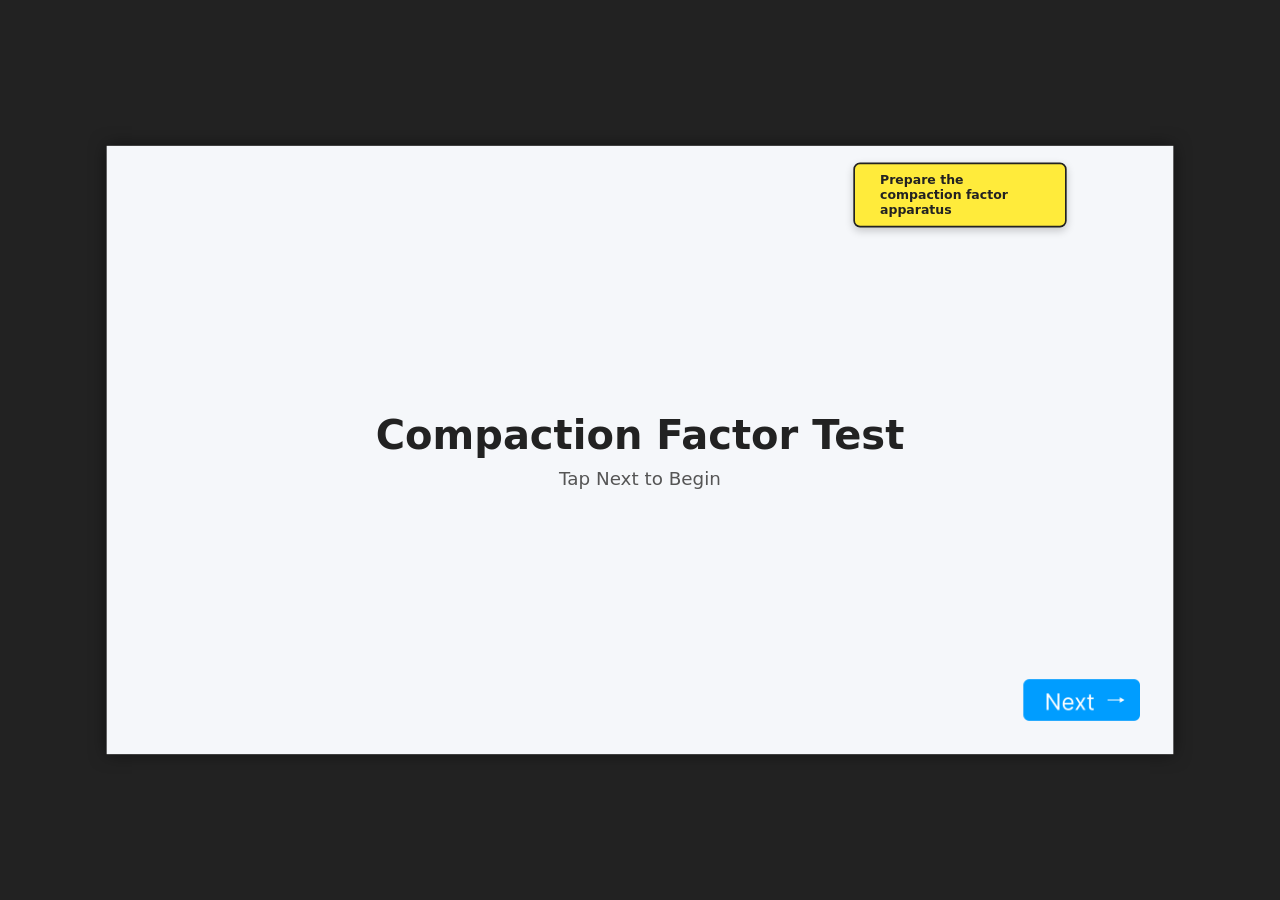
<file: simulation/index.html>
<!DOCTYPE html>
<html lang="en">
<head>
    <meta charset="UTF-8">
    <title>Compaction Factor Test Simulation</title>
    <link rel="stylesheet" href="css/main.css">
</head>
<body>

<div class="sim-screen">

    <div id="instructionBox"></div>
    <div id="instructionBox2"></div>

    <div id="scaleDisclaimer" style="opacity: 0;">Figures in the simulation are not to scale</div>

    <!-- TITLE SCREEN -->
    <div id="titleScreen">
        <div id="testTitle">Compaction Factor Test</div>
        <div class="subtitle">Tap Next to Begin</div>
    </div>

    <!-- STAND IMAGE (present from start, just invisible) -->
    <img id="standImg" src="images/stand1.png" alt="Stand">
    <img id="trapImg" src="images/trap.png" alt="Trap">
    <img id="trap1Img" src="images/trap1.png" alt="Trap 1">



    <img id="cylinderImg" src="images/cylinder.png" alt="Cylinder">
    <img id="spadeImg" src="images/spade.png" alt="Spade">
    <img id="trayImg" src="images/concrete_tray.png" alt="Tray">

    <img id="arrowImg" src="images/arrow.png" alt="Arrow">
    <img id="concreteImg" src="images/concrete_piece.png" alt="Concrete">
    <img id="concrete1Img" src="images/concrete_1.png" alt="Concrete 1">
    <img id="concrete2Img" src="images/concrete_piece_2.png" alt="Concrete">
    <img id="concreteFinal2Img" src="images/concrete_2.png" alt="Final Concrete 2">
    <img id="arrowLeftImg" src="images/arrow_left.png" alt="Left Arrow">
    <img id="concrete3Img" src="images/concrete_piece_3.png" alt="Concrete Piece 3">
    <img id="concrete3FinalImg" src="images/concrete_3.png" alt="Final Concrete 3">
    <img id="arrowLeft2Img" src="images/arrow_left.png" alt="Second Left Arrow">
    <img id="concrete4Img" src="images/concrete_piece_4.png" alt="Concrete Piece 4">
    <img id="concrete4FinalImg" src="images/concrete_4.png" alt="Final Concrete 4">
    <img id="weightMachine" src="images/weighing machine.png" alt="Weight Machine">
    <img id="pointerImg" src="images/pointer.png" alt="Pointer">
    <div id="weightValueText">W1 = 15.0 kg</div>
    <img id="cylinder1Img" src="images/cylinder1.png" alt="Cylinder 1">
    <img id="arrow5Img" src="images/arrow.png" alt="Arrow 5">

    <img id="concrete5Img" src="images/concrete_piece_5.png" alt="Concrete Piece 5">

    <img id="concreteFinal5Img" src="images/concrete_5.png" alt="Final Concrete 5">
    <img id="levelerImg" src="images/leveler.png" alt="Leveler">
    <img id="concreteFinal6Img" src="images/concrete_6.png" alt="Final Concrete 6">
    <img id="concrete7Img" src="images/concrete_piece_7.png" alt="Concrete Piece 7">
    <img id="concreteFinal7Img" src="images/concrete_7.png" alt="Final Concrete 7">
    <img id="arrow7Img" src="images/arrow.png" alt="Arrow 7">
    <img id="concreteFinal8Img" src="images/concrete_8.png" alt="Final Concrete 8">
    <img id="arrow9Img" src="images/arrow.png" alt="Arrow 9">

    <img id="concrete9Img" src="images/concrete_piece_9.png" alt="Concrete Piece 9">
    <img id="concreteFinal9Img" src="images/concrete_9.png" alt="Final Concrete 9">

    <img id="concreteFinal10Img" src="images/concrete_10.png" alt="Final Concrete 10">
    <img id="arrow10Img" src="images/arrow.png" alt="Arrow 10">

    <img id="concrete11Img" src="images/concrete_piece_11.png" alt="Concrete Piece 11">
    <img id="concreteFinal11Img" src="images/concrete_11.png" alt="Final Concrete 11">

    <img id="concreteFinal12Img" src="images/concrete_12.png" alt="Final Concrete 12">

    
    <!-- NEXT BUTTON IMAGE -->
    <img id="nextBtn" src="images/next.png" alt="Next Button">

    <div id="inputModal">
        <div class="modal-content">
            <h3 id="inputLabel">Enter Weight:</h3>
            <input type="number" id="weightInput" placeholder="kg" step="0.1">
            <button onclick="submitWeight()">Submit</button>
        </div>
    </div>

</div>

<script src="js/main.js"></script>

<script src="../assets/js/iframeResize.js"></script>
        
        </body>
</html>
</file>
<file: simulation/css/main.css>
/* RESET */
* {
    margin: 0;
    padding: 0;
    box-sizing: border-box;
    font-family: system-ui, sans-serif;
}

body, html {
    width: 100%;
    height: 100%;
    background: #222; /* Dark background for the empty space */
    margin: 0;
    padding: 0;
    overflow: hidden; /* Hide scrollbars */
    display: flex;
    justify-content: center;
    align-items: center;
}

/* FIXED RESOLUTION CONTAINER */
.sim-screen {
    /* 1. Set the exact resolution you designed for */
    width: 1536px;  
    height: 730px;  

    /* 2. Keep the background inside the simulation */
    background: #f5f7fa;
    position: relative;
    
    /* 3. Ensure scaling happens from the center */
    transform-origin: center center;
    
    box-shadow: 0 0 20px rgba(0,0,0,0.5); /* Optional: makes it pop */
}

/* INSTRUCTION BOX STYLING */
#instructionBox {
    position: absolute;
    top: 20px;
    left: 80%;
    transform: translateX(-50%); /* Centers it perfectly */
    
    background-color: #ffeb3b; /* Yellow background like a note */
    color: #222;
    border: 2px solid #222;
    
    padding: 10px 30px;
    border-radius: 8px;
    font-size: 15px;
    font-weight: bold;
    
    z-index: 10000; /* Ensures it sits on top of everything */
    pointer-events: none; /* Allows you to click objects 'behind' it if they overlap */
    box-shadow: 0 4px 10px rgba(0,0,0,0.2);
    
    transition: all 0.3s ease-in-out;
}

#instructionBox::after {
    content: "Prepare the compaction factor apparatus";
}

.sim-screen[data-step="1"] #instructionBox::after { content: "Place the cylinder on the compaction factor apparatus"; }
.sim-screen[data-step="2"] #instructionBox::after { content: "Prepare the concrete and collect it a bin"; }
.sim-screen[data-step="3"] #instructionBox::after { content: "Click next"; }
.sim-screen[data-step="4"] #instructionBox::after { content: "Shovel a small amount of concrete"; }
.sim-screen[data-step="5"] #instructionBox::after { content: "Pour it in the hopper"; }
.sim-screen[data-step="6"] #instructionBox::after { content: "Shovel a small amount of concrete and pour it in the hopper"; }
.sim-screen[data-step="7"] #instructionBox::after { content: "Click next"; }
.sim-screen[data-step="8"] #instructionBox::after { content: "Open the lid of the hopper"; }
.sim-screen[data-step="9"] #instructionBox::after { content: "Open the lid of the hopper"; }
.sim-screen[data-step="10"] #instructionBox::after { content: "Weigh the cylinder filled with concrete"; }
.sim-screen[data-step="11"] #instructionBox::after { content: "Click next"; }
.sim-screen[data-step="12"] #instructionBox::after { content: "Click next"; }
.sim-screen[data-step="13"] #instructionBox::after { content: "Shovel a small amount of concrete"; }
.sim-screen[data-step="14"] #instructionBox::after { content: "Pour it in the container"; }
.sim-screen[data-step="15"] #instructionBox::after { content: "Tamp the concrete in the cylinder for 25 times"; }
.sim-screen[data-step="16"] #instructionBox::after { content: "Click next"; }
.sim-screen[data-step="17"] #instructionBox::after { content: "Shovel a small amount of concrete"; }
.sim-screen[data-step="18"] #instructionBox::after { content: "Pour it in the container"; }
.sim-screen[data-step="19"] #instructionBox::after { content: "Tamp the concrete in the cylinder for 25 times"; }
.sim-screen[data-step="20"] #instructionBox::after { content: "Click next"; }
.sim-screen[data-step="21"] #instructionBox::after { content: "Shovel a small amount of concrete"; }
.sim-screen[data-step="22"] #instructionBox::after { content: "Pour it in the container"; }
.sim-screen[data-step="23"] #instructionBox::after { content: "Tamp the concrete in the cylinder for 25 times"; }
.sim-screen[data-step="24"] #instructionBox::after { content: "Click next"; }
.sim-screen[data-step="25"] #instructionBox::after { content: "Shovel a small amount of concrete"; }
.sim-screen[data-step="26"] #instructionBox::after { content: "Pour it in the container"; }
.sim-screen[data-step="27"] #instructionBox::after { content: "Tamp the concrete in the cylinder for 25 times and level the surface of the concrete"; }
.sim-screen[data-step="28"] #instructionBox::after { content: "Weigh the cylinder filled with tamped concrete"; }
.sim-screen[data-step="29"] #instructionBox::after { content: "Test Completed"; }

/* CENTER TITLE */
#titleScreen {
    position: absolute;
    text-align: center;
    z-index: 5;

    width: 100%;        /* Span the full width */
    top: 50%;           /* Move down to middle */
    left: 50%;          /* Move right to middle */
    transform: translate(-50%, -50%); /* Pull back to center exactly */
}

#testTitle {
    font-size: 48px;
    font-weight: 700;
    color: #222;
    margin-bottom: 12px;
}

.subtitle {
    font-size: 22px;
    color: #555;
}

/* NEXT BUTTON IMAGE */
#nextBtn {
    position: absolute;
    right: 40px;
    bottom: 40px;

    width: 140px;
    cursor: pointer;

    z-index: 9999;
    user-select: none;

    animation: blink 1.2s infinite ease-in-out;
}

@keyframes blink {
    0% { opacity: 1; }
    50% { opacity: 0.4; }
    100% { opacity: 1; }
}



/* STAND IMAGE */
#standImg {
    position: absolute;
    width: 250px;
    height: auto;
    opacity: 0;              /* Invisible but present */
    transition: opacity 0.6s ease-out;

    top: 50%;
    left: 30%;
    transform: translate(-50%, -50%);
    
    pointer-events: none;
    z-index: 500;
}

/* TRAP IMAGE */
#trapImg {
    position: absolute;
    width: 150px; /* adjust as needed */
    opacity: 0;
    transition: opacity 0.6s ease-out;

    top: 30%;
    left: 33%;
    transform: translate(-50%, -50%);

    pointer-events: auto;   /* allow clicking */
    cursor: pointer;
    z-index: 400;
}

/* TRAP1 IMAGE */
#trap1Img {
    position: absolute;
    width: 150px;
    opacity: 0;                 /* initially invisible */
    transition: opacity 0.6s ease-out;

    top: 55%;
    left: 33%;
    transform: translate(-50%, -50%);

    pointer-events: auto;       /* disabled until JS enables */
    cursor: pointer;

    z-index: 400;
}




/* CYLINDER IMAGE */
#cylinderImg {
    position: absolute;
    width: 140px;
    height: auto;

    opacity: 0; /* Invisible initially */
    transition: opacity 0.6s ease-out;

    top: 68.1%;            /* Adjust to your layout */
    left: 32.5%;
    transform: translate(-50%, -50%);

    pointer-events: none;
    z-index: 1;
}

/* SPADE IMAGE */
#spadeImg {
    position: absolute;
    width: 120px;
    height: auto;
    opacity: 0;
    transition: opacity 0.6s ease-out;

    top: 67%;
    left: 62%;
    transform: translate(-50%, -50%);

    pointer-events: auto;    /* <-- very important */
    cursor: pointer;

    z-index: 11;
}


/* TRAY IMAGE */
#trayImg {
    position: absolute;
    width: 180px;
    height: auto;
    opacity: 0;
    transition: opacity 0.6s ease-out;

    top: 75%;
    left: 60%;
    transform: translate(-50%, -50%);
    pointer-events: none;
    z-index: 10;
}




/* ARROW IMAGE */
#arrowImg {
    position: absolute;
    width: 100px;
    height: auto;
    opacity: 0;  /* stays invisible */

    transition: opacity 0.6s ease-out;

    top: 57%;
    left: 62%;
    transform: translate(-50%, -50%);

    pointer-events: none;
    z-index: 1200;

    /* DO NOT add animation here */
}


/* Separate animation so we can control it independently */
@keyframes blinkArrow {
    0% { opacity: 1; }
    50% { opacity: 0.2; }
    100% { opacity: 1; }
}

/* CONCRETE IMAGE */
#concreteImg {
    position: absolute;
    width: 80px;
    opacity: 0;      /* hidden initially */
    transition: opacity 0.6s ease-in-out;

    top: 70%;        /* adjust to sit on the spade */
    left: 60%;       /* same as spade x-axis */
    transform: translate(-50%, -50%);

    pointer-events: none;
    z-index: 1500;

}

/* Shake animation (left-right 3 times) */
@keyframes shakeSpade {
    0%   { transform: translate(-50%, -50%) rotate(0deg); }
    20%  { transform: translate(-60%, -40%) rotate(0deg); }
    40%  { transform: translate(-40%, -50%) rotate(0deg); }
    60%  { transform: translate(-60%, -40%) rotate(0deg); }
    80%  { transform: translate(-40%, -50%) rotate(0deg); }
    100% { transform: translate(-50%, -50%) rotate(0deg); }
}

@keyframes moveUpTogether {
    from { transform: translate(0, 0); }
    to   { transform: translate(0, -400px); }
}

@keyframes moveLeftTogether {
    from { transform: translate(0, -400px); }
    to   { transform: translate(-425px, -400px); }
}


/* Concrete drops straight down */
@keyframes dropConcrete {
    from { transform: translate(-425px, -400px); }
    to   { transform: translate(-425px, -340px); }
}

/* Spade returns RIGHT to original X */
@keyframes spadeRightBack {
    from { transform: translate(-425px, -400px); }
    to   { transform: translate(0, -400px); }
}

/* Spade returns DOWN to original Y */
@keyframes spadeDownBack {
    from { transform: translate(0, -400px); }
    to   { transform: translate(0, 0); }
}

#concrete1Img {
    position: absolute;
    width: 60px;
    height: auto;

    /* ✅ Change these to adjust final position */
    top: 21.1%;          /* move up/down */
    left: 30.5%;         /* move left/right */

    opacity: 0;
    pointer-events: none;
    user-select: none;

    z-index: 1600;

    transform-origin: center;
    transition: opacity 0.4s ease-in-out;
    will-change: transform, opacity;
}

@keyframes shakeSpade2 {
    0%   { transform: translate(0, 0); }
    20%  { transform: translate(-20px, 0); }
    40%  { transform: translate(20px, 0); }
    60%  { transform: translate(-20px, 0); }
    80%  { transform: translate(20px, 0); }
    100% { transform: translate(0, 0); }
}

/* ================================
   NEW CONCRETE PIECE (Concrete 2)
   ================================ */
#concrete2Img {
    position: absolute;

    /* 📌 Size — fully editable */
    width: 75px;
    height: auto;

    /* 📌 Initial position — change freely */
    top: 68%;          /* move UP/DOWN */
    left: 60%;         /* move LEFT/RIGHT */

    /* Center animation anchor */
    transform: translate(-50%, -50%);

    /* Hidden initially */
    opacity: 0;
    pointer-events: none;

    z-index: 1700;     /* Above all concrete */

    /* Smooth fade */
    transition: opacity 0.4s ease-in-out;

    will-change: transform, opacity;
}


@keyframes dropConcrete2 {
    from { transform: translate(-425px, -400px); }
    to   { transform: translate(-425px, -340px); }
}

@keyframes spadeRightBack2 {
    from { transform: translate(-425px, -400px); }
    to   { transform: translate(0, -400px); }
}

@keyframes spadeDownBack2 {
    from { transform: translate(0, -400px); }
    to   { transform: translate(0, 0); }
}

/* ================================
   SECOND CONCRETE PIECE (Concrete 2)
   ================================ */
#concrete2Img {
    position: absolute;

    /* 🔧 Size — edit freely */
    width: 75px;
    height: auto;

    /* 🔧 Initial position BEFORE pickup
       (move these to adjust where the piece appears) */
    top: 68%;          
    left: 60%;         

    /* Keep centered relative to top/left */
    transform: translate(-50%, -50%);

    /* Hidden until step 6 */
    opacity: 0;
    pointer-events: none;

    /* Always above other images */
}

#concreteFinal2Img {
    position: absolute;

    /* 📌 SET YOUR FINAL POSITION HERE */
    top: 16.4%;      /* change freely */
    left: 29.7%;     /* change freely */

    width: 84px;   /* size editable */
    height: auto;

    opacity: 0;          /* hidden initially */
    pointer-events: none;
    user-select: none;

    z-index: 1800;

    transform-origin: center;
    transition: opacity 0.4s ease-in-out;
}

#arrowLeftImg {
    position: absolute;
    top: 30%;
    left: 41.5%;
    width: 80px;
    opacity: 0;
    pointer-events: none;
    z-index: 1900;
    transform: translate(-50%, -50%) rotate(0deg);
    transition: opacity 0.4s ease-in-out;
}

@keyframes blinkArrowLeft {
    0% { opacity: 1; }
    50% { opacity: 0.2; }
    100% { opacity: 1; }
}


/* Concrete Piece 3 (NEW) */
#concrete3Img {
    position: absolute;

    top: 18%;      
    left: 30.05%; 

    width: 70px;
    opacity: 0;
    display: none;  /* <-- hides it fully from the start */
    pointer-events: none;
    z-index: 2000;
    transform-origin: center;

    transition: opacity 0.3s ease-in-out;
}


/* Trap slide right */
@keyframes slideTrapRight {
    from { transform:  rotate(0deg) scale(100%); }
    to   { transform:  rotate(-90deg) scale(80%); } /* adjust how much it slides */
}

/* Concrete 3 drop animation */
@keyframes dropConcrete3 {
    from { transform: translate(0, 0); }
    to   { transform: translate(0, 200px); }  /* set downward distance */
}

#concrete3FinalImg {
    position: absolute;
    top: 41%;      /* same final drop location */
    left: 29.77%; 
    width: 83px;

    opacity: 0;
    pointer-events: none;
    z-index: 2100;
    transform-origin: center;

    transition: opacity 0.3s ease-in-out;
    pointer-events: none;   /* good */
}

#arrowLeft2Img {
    position: absolute;
    top: 55%;
    left: 41.5%;
    width: 80px;
    opacity: 0;
    pointer-events: none;
    z-index: 1900;
    transform: translate(-50%, -50%);
    transition: opacity 0.4s ease-in-out;
}

/* Concrete piece 4 (falling) */
#concrete4Img {
    position: absolute;
    top: 43%;        /* same as concrete3Final top */
    left: 30.2%;
    width: 70px;
    opacity: 0;
    display: none;
    pointer-events: none;
    z-index: 2200;
    transform-origin: center;
    transition: opacity 0.3s ease-in-out;
       pointer-events: none;   /* good */
}

/* Falling animation for piece 4 */
@keyframes dropConcrete4 {
    from { transform: translate(0,0); }
    to   { transform: translate(0, 200px); }
}

/* Final static concrete 4 */
#concrete4FinalImg {
    position: absolute;
    top: calc(43% + 153px);  /* same drop distance */
    left: 29.9%;
    width: 81px;
    opacity: 0;
    pointer-events: none;
    z-index: 2300;
    transition: opacity 0.3s ease-in-out;
}

#concrete3FinalImg,
#concrete4FinalImg {
    pointer-events: none;
}

.second-weighing-pos#weightMachine {
    left: 38.5% !important;
    top: 65% !important;
    
    /* Reset previous constraints */
    right: auto !important;
    bottom: auto !important;
    
    /* Center it */
    z-index: 500 !important;
}

.second-weighing-pos#pointerImg {
    left: 44.56% !important;
    top: 74.94% !important;
    
    right: auto !important;
    bottom: auto !important;
    
    /* Center it (Rotation is handled by JS updates) */
    transform: rotate(0deg); 
    z-index: 510 !important;
}

#weightMachine {
    position: absolute;
    width: 200px;             /* adjust as you like */
    opacity: 0;
    transition: opacity 0.6s ease-in-out;

    bottom: 300px;             /* adjust position */
    right: 22%;               /* adjust position */

    pointer-events: none;
    z-index: 120;
}

#pointerImg {
    position: absolute;
    width: 10px; 
    opacity: 0;
    transition: opacity 0.6s ease-in-out;

    bottom: 340px;           /* adjust to match machine */
    right: 28.4%;

    pointer-events: none;
    z-index: 130;            /* above machine */

    transform-origin: 50% 50%;
}


/* FIRST move → RIGHT */
@keyframes moveRight1 {
    from { transform: translate(0, 0); }
    to   { transform: translate(220px, 0); }  /* adjust distance */
}

/* SECOND move → UP */
@keyframes moveUp1 {
    from { transform: translate(220px, 0); }
    to   { transform: translate(220px, -280px); }  /* adjust distance */
}

/* THIRD move → RIGHT again */
@keyframes moveRight2 {
    from { transform: translate(220px, -280px); }
    to   { transform: translate(595px, -251px); }  /* adjust distance */
}

#cylinder1Img {
    position: absolute;
    width: 250px;
    left: 45%;
    top: 50%;
    transform: translate(-50%, -50%);
    
    opacity: 0;
    display: none;   /* ⭐ THE IMPORTANT FIX */
    transition: opacity 0.5s ease-out;

    z-index: 999;
}   

#arrow5Img {
    position: absolute;
    width: 100px;
    opacity: 0;
    pointer-events: none;
    top: 57%;
    left: 62%;
    transform: translate(-50%, -50%);
    z-index: 3000;
    transition: opacity 0.4s ease-in-out;
}

/* Falling concrete piece 5 */
#concrete5Img {
    position: absolute;
    width: 80px;
    opacity: 0;
    pointer-events: none;
    transform: translate(-50%, -50%);
    z-index: 3100;
    transition: opacity 0.4s ease-in-out;
}

/* Final concrete piece 5 (hidden) */
#concreteFinal5Img {
    position: absolute;

    /* Set correct final position */
    top: 56.0%;
    left: 41.2%;

    width: 120px;
    opacity: 0;
    display: none;
    visibility: hidden;

    pointer-events: none;
    z-index: 3200;
    transition: opacity 0.4s ease-in-out;
}

@keyframes shakeSpade3 {
    0% { transform: translate(0,0); }
    20% { transform: translate(-20px,0); }
    40% { transform: translate(20px,0); }
    60% { transform: translate(-20px,0); }
    80% { transform: translate(20px,0); }
    100% { transform: translate(0,0); }
}

#levelerImg {
    position: absolute;
    width: 150px;
    opacity: 0;
    pointer-events: none;

    /* Instead of translate(-50%, -50%) */
    top: calc(64% - 100px);
    left: calc(46.5% - 100px);
    transform: rotate(90deg);
    z-index: 5000;
    transition: opacity 0.4s ease-in-out;
}

/* Updated animation (now uses top/left instead of transform) */
@keyframes levelerShakeRelative {
    0% { transform: rotate(90deg) translate(0, 0); }
    25% { transform: rotate(90deg) translate(-15%, -15%); } 
    50% { transform: rotate(90deg) translate(15%, 15%); }
    75% { transform: rotate(90deg) translate(-15%, 15%); }
    100% { transform: rotate(90deg) translate(0, 0); }
}

#concreteFinal6Img {
    position: absolute;

    /* EXACT same position as concrete_5 */
    top: 59.5%;
    left: 40.6%;

    width: 133px;

    opacity: 0;
    display: none;
    visibility: hidden;

    z-index: 3300; /* above concrete 5 */

    transition: opacity 0.5s ease-in-out;
}

/* Dropping concrete piece 7 */
#concrete7Img {
    position: absolute;
    width: 80px;
    opacity: 0;
    display: none;
    pointer-events: none;
    transform: translate(-50%, -50%);
    z-index: 3500;
    transition: opacity 0.4s ease-in-out;
}

/* Final concrete 7 — SAME COORDINATES AS concrete_6 */
#concreteFinal7Img {
    position: absolute;
    top: 59.5%;
    left: 40.6%;
    width: 133px;

    opacity: 0;
    display: none;
    visibility: hidden;

    pointer-events: none;
    z-index: 3600;

    transition: opacity 0.5s ease-in-out;
}


#arrow7Img {
    position: absolute;
    width: 100px;
    opacity: 0;
    pointer-events: none;
    top: 57%;
    left: 62%;
    transform: translate(-50%, -50%);
    z-index: 3000;
    transition: opacity 0.4s ease-in-out;
}

/* Piece 7 on spade */
#concrete7Img {
    position: absolute;
    width: 80px;
    opacity: 0;
    display: none;
    pointer-events: none;
    transform: translate(-50%, -50%);
    z-index: 3100;
    transition: opacity 0.4s ease-in-out;
}

/* Final concrete 7 */
#concreteFinal7Img {
    position: absolute;
    top: 47.3%;
    left: 40.6%;
    width: 133px;
    opacity: 0;
    visibility: hidden;
    display: none;
    pointer-events: none;
    z-index: 3200;
    transition: opacity 0.4s ease-in-out;
}

#concreteFinal8Img {
    position: absolute;
    top: 52.8%;
    left: 40.6%;
    width: 133px;
    opacity: 0;
    display: none;
    visibility: hidden;
    pointer-events: none;
    z-index: 3400;
    transition: opacity 0.5s ease-in-out;
}

#arrow9Img {
    position: absolute;
    width: 100px;
    opacity: 0;
    pointer-events: none;
    top: 57%;
    left: 62%;
    transform: translate(-50%, -50%);
    z-index: 3000;
    transition: opacity 0.4s ease-in-out;
}

#concrete9Img {
    position: absolute;
    width: 80px;
    opacity: 0;
    display: none;
    pointer-events: none;
    transform: translate(-50%, -50%);
    z-index: 3500;
    transition: opacity 0.4s ease-in-out;
}

#concreteFinal9Img {
    position: absolute;
    top: 42%;
    left: 40.6%;
    width: 132px;
    opacity: 0;
    visibility: hidden;
    display: none;
    pointer-events: none;
    z-index: 3600;
    transition: opacity 0.5s ease-in-out;
}

#concreteFinal10Img {
    position: absolute;
    top: 45%;
    left: 40.6%;
    width: 133px;
    opacity: 0;
    visibility: hidden;
    display: none;
    pointer-events: none;
    z-index: 3700;
    transition: opacity 0.5s ease-in-out;
}


#arrow10Img {
    position: absolute;
    width: 100px;
    opacity: 0;
    pointer-events: none;
    top: 57%;
    left: 62%;
    transform: translate(-50%, -50%);
    z-index: 3000;
    transition: opacity 0.4s ease-in-out;
}

#concrete11Img {
    position: absolute;
    width: 80px;
    opacity: 0;
    display: none;
    pointer-events: none;
    transform: translate(-50%, -50%);
    z-index: 3500;
    transition: opacity 0.4s ease-in-out;
}

#concreteFinal11Img {
    position: absolute;
    top: 31.6%;
    left: 40.6%;
    width: 132px;
    opacity: 0;
    visibility: hidden;
    display: none;
    pointer-events: none;
    z-index: 3600;
    transition: opacity 0.5s ease-in-out;
}

#concreteFinal12Img {
    position: absolute;
    top: 36.95%;
    left: 40.8%;
    width: 128px;
    opacity: 0;
    visibility: hidden;
    display: none;
    pointer-events: none;
    z-index: 3700;
    transition: opacity 0.5s ease-in-out;
}

#arrowImg {
    transition: top 0.3s, left 0.3s; 
}

/* 2. POSITION ONLY (Don't show it yet!) 
      These rules simply tell the arrow where to go when the step matches.
*/
.sim-screen[data-step="15"] #arrowImg,
.sim-screen[data-step="19"] #arrowImg,
.sim-screen[data-step="23"] #arrowImg,
.sim-screen[data-step="27"] #arrowImg {
    top: 18% !important;   /* Move Up/Down */
    left: 34.8% !important;  /* Move Left/Right */
}

/* === REPLACEMENT FOR INPUT BOX STYLES === */

#inputModal {
    display: none;          /* Hidden by default */
    position: absolute;     /* Locked to the simulation screen */
    
    /* Position at Right Center */
    top: 50%;
    right: 50px;            
    transform: translateY(-50%); 
    
    /* Ensure it doesn't take up full screen */
    width: auto;
    height: auto;
    background: transparent; /* No Dark Background */
    
    z-index: 20000;
}

.modal-content {
    background: white;
    padding: 20px;
    border-radius: 8px;
    text-align: center;
    
    /* Sharp border to look like a tool panel */
    border: 2px solid #222;
    box-shadow: 0 4px 15px rgba(0,0,0,0.2);
    
    display: flex;
    flex-direction: column;
    gap: 10px;
    
    /* Optional: Limit width */
    width: 260px;
}

.modal-content h3 {
    margin: 0;
    font-size: 18px;
    color: #222;
    font-weight: bold;
}

.modal-content input {
    padding: 8px;
    font-size: 16px;
    border: 1px solid #888;
    border-radius: 4px;
    text-align: center;
    width: 100%;
}

.modal-content button {
    padding: 8px 15px;
    background: #333;
    color: white;
    border: none;
    font-size: 16px;
    cursor: pointer;
    border-radius: 4px;
    margin-top: 5px;
}

.modal-content button:hover {
    background: #555;
}

#weightValueText {
    position: absolute;
    bottom: 350px; /* Aligned with machine */
    right: 34%;    /* To the left of the machine */
    font-size: 32px;
    font-weight: bold;
    color: #d32f2f; /* Red color for visibility */
    opacity: 0;
    transition: opacity 0.5s ease-in-out;
    z-index: 150;
    padding: 5px 10px;
    border-radius: 5px;
}

#scaleDisclaimer {
    position: absolute;
    bottom: 20px;
    left: 20px;
    
    padding: 10px 30px;
    border-radius: 8px;
    font-size: 12px;
    
    z-index: 10000;

    white-space: nowrap; 
    opacity: 0;
    transition: opacity 0.6s ease-in-out;
    pointer-events: none;
}
</file>
<file: experiment/simulation/css/main.css>
/* RESET */
* {
    margin: 0;
    padding: 0;
    box-sizing: border-box;
    font-family: system-ui, sans-serif;
}

body, html {
    width: 100%;
    height: 100%;
    background: #222; /* Dark background for the empty space */
    margin: 0;
    padding: 0;
    overflow: hidden; /* Hide scrollbars */
    display: flex;
    justify-content: center;
    align-items: center;
}

/* FIXED RESOLUTION CONTAINER */
.sim-screen {
    /* 1. Set the exact resolution you designed for */
    width: 1536px;  
    height: 730px;  

    /* 2. Keep the background inside the simulation */
    background: #f5f7fa;
    position: relative;
    
    /* 3. Ensure scaling happens from the center */
    transform-origin: center center;
    
    box-shadow: 0 0 20px rgba(0,0,0,0.5); /* Optional: makes it pop */
}

/* INSTRUCTION BOX STYLING */
#instructionBox {
    position: absolute;
    top: 20px;
    left: 80%;
    transform: translateX(-50%); /* Centers it perfectly */
    
    background-color: #ffeb3b; /* Yellow background like a note */
    color: #222;
    border: 2px solid #222;
    
    padding: 10px 30px;
    border-radius: 8px;
    font-size: 15px;
    font-weight: bold;
    
    z-index: 10000; /* Ensures it sits on top of everything */
    pointer-events: none; /* Allows you to click objects 'behind' it if they overlap */
    box-shadow: 0 4px 10px rgba(0,0,0,0.2);
    
    transition: all 0.3s ease-in-out;
}

#instructionBox::after {
    content: "Prepare the compaction factor apparatus";
}

.sim-screen[data-step="1"] #instructionBox::after { content: "Place the cylinder on the compaction factor apparatus"; }
.sim-screen[data-step="2"] #instructionBox::after { content: "Prepare the concrete and collect it a bin"; }
.sim-screen[data-step="3"] #instructionBox::after { content: "Click next"; }
.sim-screen[data-step="4"] #instructionBox::after { content: "Shovel a small amount of concrete"; }
.sim-screen[data-step="5"] #instructionBox::after { content: "Pour it in the hopper"; }
.sim-screen[data-step="6"] #instructionBox::after { content: "Shovel a small amount of concrete and pour it in the hopper"; }
.sim-screen[data-step="7"] #instructionBox::after { content: "Click next"; }
.sim-screen[data-step="8"] #instructionBox::after { content: "Open the lid of the hopper"; }
.sim-screen[data-step="9"] #instructionBox::after { content: "Open the lid of the hopper"; }
.sim-screen[data-step="10"] #instructionBox::after { content: "Weigh the cylinder filled with concrete"; }
.sim-screen[data-step="11"] #instructionBox::after { content: "Click next"; }
.sim-screen[data-step="12"] #instructionBox::after { content: "Click next"; }
.sim-screen[data-step="13"] #instructionBox::after { content: "Shovel a small amount of concrete"; }
.sim-screen[data-step="14"] #instructionBox::after { content: "Pour it in the container"; }
.sim-screen[data-step="15"] #instructionBox::after { content: "Tamp the concrete in the cylinder for 25 times"; }
.sim-screen[data-step="16"] #instructionBox::after { content: "Click next"; }
.sim-screen[data-step="17"] #instructionBox::after { content: "Shovel a small amount of concrete"; }
.sim-screen[data-step="18"] #instructionBox::after { content: "Pour it in the container"; }
.sim-screen[data-step="19"] #instructionBox::after { content: "Tamp the concrete in the cylinder for 25 times"; }
.sim-screen[data-step="20"] #instructionBox::after { content: "Click next"; }
.sim-screen[data-step="21"] #instructionBox::after { content: "Shovel a small amount of concrete"; }
.sim-screen[data-step="22"] #instructionBox::after { content: "Pour it in the container"; }
.sim-screen[data-step="23"] #instructionBox::after { content: "Tamp the concrete in the cylinder for 25 times"; }
.sim-screen[data-step="24"] #instructionBox::after { content: "Click next"; }
.sim-screen[data-step="25"] #instructionBox::after { content: "Shovel a small amount of concrete"; }
.sim-screen[data-step="26"] #instructionBox::after { content: "Pour it in the container"; }
.sim-screen[data-step="27"] #instructionBox::after { content: "Tamp the concrete in the cylinder for 25 times and level the surface of the concrete"; }
.sim-screen[data-step="28"] #instructionBox::after { content: "Weigh the cylinder filled with tamped concrete"; }
.sim-screen[data-step="29"] #instructionBox::after { content: "Test Completed"; }

/* CENTER TITLE */
#titleScreen {
    position: absolute;
    text-align: center;
    z-index: 5;

    width: 100%;        /* Span the full width */
    top: 50%;           /* Move down to middle */
    left: 50%;          /* Move right to middle */
    transform: translate(-50%, -50%); /* Pull back to center exactly */
}

#testTitle {
    font-size: 48px;
    font-weight: 700;
    color: #222;
    margin-bottom: 12px;
}

.subtitle {
    font-size: 22px;
    color: #555;
}

/* NEXT BUTTON IMAGE */
#nextBtn {
    position: absolute;
    right: 40px;
    bottom: 40px;

    width: 140px;
    cursor: pointer;

    z-index: 9999;
    user-select: none;

    animation: blink 1.2s infinite ease-in-out;
}

@keyframes blink {
    0% { opacity: 1; }
    50% { opacity: 0.4; }
    100% { opacity: 1; }
}



/* STAND IMAGE */
#standImg {
    position: absolute;
    width: 250px;
    height: auto;
    opacity: 0;              /* Invisible but present */
    transition: opacity 0.6s ease-out;

    top: 50%;
    left: 30%;
    transform: translate(-50%, -50%);
    
    pointer-events: none;
    z-index: 500;
}

/* TRAP IMAGE */
#trapImg {
    position: absolute;
    width: 150px; /* adjust as needed */
    opacity: 0;
    transition: opacity 0.6s ease-out;

    top: 30%;
    left: 33%;
    transform: translate(-50%, -50%);

    pointer-events: auto;   /* allow clicking */
    cursor: pointer;
    z-index: 400;
}

/* TRAP1 IMAGE */
#trap1Img {
    position: absolute;
    width: 150px;
    opacity: 0;                 /* initially invisible */
    transition: opacity 0.6s ease-out;

    top: 55%;
    left: 33%;
    transform: translate(-50%, -50%);

    pointer-events: auto;       /* disabled until JS enables */
    cursor: pointer;

    z-index: 400;
}




/* CYLINDER IMAGE */
#cylinderImg {
    position: absolute;
    width: 140px;
    height: auto;

    opacity: 0; /* Invisible initially */
    transition: opacity 0.6s ease-out;

    top: 68.1%;            /* Adjust to your layout */
    left: 32.5%;
    transform: translate(-50%, -50%);

    pointer-events: none;
    z-index: 1;
}

/* SPADE IMAGE */
#spadeImg {
    position: absolute;
    width: 120px;
    height: auto;
    opacity: 0;
    transition: opacity 0.6s ease-out;

    top: 67%;
    left: 62%;
    transform: translate(-50%, -50%);

    pointer-events: auto;    /* <-- very important */
    cursor: pointer;

    z-index: 11;
}


/* TRAY IMAGE */
#trayImg {
    position: absolute;
    width: 180px;
    height: auto;
    opacity: 0;
    transition: opacity 0.6s ease-out;

    top: 75%;
    left: 60%;
    transform: translate(-50%, -50%);
    pointer-events: none;
    z-index: 10;
}




/* ARROW IMAGE */
#arrowImg {
    position: absolute;
    width: 100px;
    height: auto;
    opacity: 0;  /* stays invisible */

    transition: opacity 0.6s ease-out;

    top: 57%;
    left: 62%;
    transform: translate(-50%, -50%);

    pointer-events: none;
    z-index: 1200;

    /* DO NOT add animation here */
}


/* Separate animation so we can control it independently */
@keyframes blinkArrow {
    0% { opacity: 1; }
    50% { opacity: 0.2; }
    100% { opacity: 1; }
}

/* CONCRETE IMAGE */
#concreteImg {
    position: absolute;
    width: 80px;
    opacity: 0;      /* hidden initially */
    transition: opacity 0.6s ease-in-out;

    top: 70%;        /* adjust to sit on the spade */
    left: 60%;       /* same as spade x-axis */
    transform: translate(-50%, -50%);

    pointer-events: none;
    z-index: 1500;

}

/* Shake animation (left-right 3 times) */
@keyframes shakeSpade {
    0%   { transform: translate(-50%, -50%) rotate(0deg); }
    20%  { transform: translate(-60%, -40%) rotate(0deg); }
    40%  { transform: translate(-40%, -50%) rotate(0deg); }
    60%  { transform: translate(-60%, -40%) rotate(0deg); }
    80%  { transform: translate(-40%, -50%) rotate(0deg); }
    100% { transform: translate(-50%, -50%) rotate(0deg); }
}

@keyframes moveUpTogether {
    from { transform: translate(0, 0); }
    to   { transform: translate(0, -400px); }
}

@keyframes moveLeftTogether {
    from { transform: translate(0, -400px); }
    to   { transform: translate(-425px, -400px); }
}


/* Concrete drops straight down */
@keyframes dropConcrete {
    from { transform: translate(-425px, -400px); }
    to   { transform: translate(-425px, -340px); }
}

/* Spade returns RIGHT to original X */
@keyframes spadeRightBack {
    from { transform: translate(-425px, -400px); }
    to   { transform: translate(0, -400px); }
}

/* Spade returns DOWN to original Y */
@keyframes spadeDownBack {
    from { transform: translate(0, -400px); }
    to   { transform: translate(0, 0); }
}

#concrete1Img {
    position: absolute;
    width: 60px;
    height: auto;

    /* ✅ Change these to adjust final position */
    top: 21.1%;          /* move up/down */
    left: 30.5%;         /* move left/right */

    opacity: 0;
    pointer-events: none;
    user-select: none;

    z-index: 1600;

    transform-origin: center;
    transition: opacity 0.4s ease-in-out;
    will-change: transform, opacity;
}

@keyframes shakeSpade2 {
    0%   { transform: translate(0, 0); }
    20%  { transform: translate(-20px, 0); }
    40%  { transform: translate(20px, 0); }
    60%  { transform: translate(-20px, 0); }
    80%  { transform: translate(20px, 0); }
    100% { transform: translate(0, 0); }
}

/* ================================
   NEW CONCRETE PIECE (Concrete 2)
   ================================ */
#concrete2Img {
    position: absolute;

    /* 📌 Size — fully editable */
    width: 75px;
    height: auto;

    /* 📌 Initial position — change freely */
    top: 68%;          /* move UP/DOWN */
    left: 60%;         /* move LEFT/RIGHT */

    /* Center animation anchor */
    transform: translate(-50%, -50%);

    /* Hidden initially */
    opacity: 0;
    pointer-events: none;

    z-index: 1700;     /* Above all concrete */

    /* Smooth fade */
    transition: opacity 0.4s ease-in-out;

    will-change: transform, opacity;
}


@keyframes dropConcrete2 {
    from { transform: translate(-425px, -400px); }
    to   { transform: translate(-425px, -340px); }
}

@keyframes spadeRightBack2 {
    from { transform: translate(-425px, -400px); }
    to   { transform: translate(0, -400px); }
}

@keyframes spadeDownBack2 {
    from { transform: translate(0, -400px); }
    to   { transform: translate(0, 0); }
}

/* ================================
   SECOND CONCRETE PIECE (Concrete 2)
   ================================ */
#concrete2Img {
    position: absolute;

    /* 🔧 Size — edit freely */
    width: 75px;
    height: auto;

    /* 🔧 Initial position BEFORE pickup
       (move these to adjust where the piece appears) */
    top: 68%;          
    left: 60%;         

    /* Keep centered relative to top/left */
    transform: translate(-50%, -50%);

    /* Hidden until step 6 */
    opacity: 0;
    pointer-events: none;

    /* Always above other images */
}

#concreteFinal2Img {
    position: absolute;

    /* 📌 SET YOUR FINAL POSITION HERE */
    top: 16.4%;      /* change freely */
    left: 29.7%;     /* change freely */

    width: 84px;   /* size editable */
    height: auto;

    opacity: 0;          /* hidden initially */
    pointer-events: none;
    user-select: none;

    z-index: 1800;

    transform-origin: center;
    transition: opacity 0.4s ease-in-out;
}

#arrowLeftImg {
    position: absolute;
    top: 30%;
    left: 41.5%;
    width: 80px;
    opacity: 0;
    pointer-events: none;
    z-index: 1900;
    transform: translate(-50%, -50%) rotate(0deg);
    transition: opacity 0.4s ease-in-out;
}

@keyframes blinkArrowLeft {
    0% { opacity: 1; }
    50% { opacity: 0.2; }
    100% { opacity: 1; }
}


/* Concrete Piece 3 (NEW) */
#concrete3Img {
    position: absolute;

    top: 18%;      
    left: 30.05%; 

    width: 70px;
    opacity: 0;
    display: none;  /* <-- hides it fully from the start */
    pointer-events: none;
    z-index: 2000;
    transform-origin: center;

    transition: opacity 0.3s ease-in-out;
}


/* Trap slide right */
@keyframes slideTrapRight {
    from { transform:  rotate(0deg) scale(100%); }
    to   { transform:  rotate(-90deg) scale(80%); } /* adjust how much it slides */
}

/* Concrete 3 drop animation */
@keyframes dropConcrete3 {
    from { transform: translate(0, 0); }
    to   { transform: translate(0, 200px); }  /* set downward distance */
}

#concrete3FinalImg {
    position: absolute;
    top: 41%;      /* same final drop location */
    left: 29.77%; 
    width: 83px;

    opacity: 0;
    pointer-events: none;
    z-index: 2100;
    transform-origin: center;

    transition: opacity 0.3s ease-in-out;
    pointer-events: none;   /* good */
}

#arrowLeft2Img {
    position: absolute;
    top: 55%;
    left: 41.5%;
    width: 80px;
    opacity: 0;
    pointer-events: none;
    z-index: 1900;
    transform: translate(-50%, -50%);
    transition: opacity 0.4s ease-in-out;
}

/* Concrete piece 4 (falling) */
#concrete4Img {
    position: absolute;
    top: 43%;        /* same as concrete3Final top */
    left: 30.2%;
    width: 70px;
    opacity: 0;
    display: none;
    pointer-events: none;
    z-index: 2200;
    transform-origin: center;
    transition: opacity 0.3s ease-in-out;
       pointer-events: none;   /* good */
}

/* Falling animation for piece 4 */
@keyframes dropConcrete4 {
    from { transform: translate(0,0); }
    to   { transform: translate(0, 200px); }
}

/* Final static concrete 4 */
#concrete4FinalImg {
    position: absolute;
    top: calc(43% + 153px);  /* same drop distance */
    left: 29.9%;
    width: 81px;
    opacity: 0;
    pointer-events: none;
    z-index: 2300;
    transition: opacity 0.3s ease-in-out;
}

#concrete3FinalImg,
#concrete4FinalImg {
    pointer-events: none;
}

.second-weighing-pos#weightMachine {
    left: 38.5% !important;
    top: 65% !important;
    
    /* Reset previous constraints */
    right: auto !important;
    bottom: auto !important;
    
    /* Center it */
    z-index: 500 !important;
}

.second-weighing-pos#pointerImg {
    left: 44.56% !important;
    top: 74.94% !important;
    
    right: auto !important;
    bottom: auto !important;
    
    /* Center it (Rotation is handled by JS updates) */
    transform: rotate(0deg); 
    z-index: 510 !important;
}

#weightMachine {
    position: absolute;
    width: 200px;             /* adjust as you like */
    opacity: 0;
    transition: opacity 0.6s ease-in-out;

    bottom: 300px;             /* adjust position */
    right: 22%;               /* adjust position */

    pointer-events: none;
    z-index: 120;
}

#pointerImg {
    position: absolute;
    width: 10px; 
    opacity: 0;
    transition: opacity 0.6s ease-in-out;

    bottom: 340px;           /* adjust to match machine */
    right: 28.4%;

    pointer-events: none;
    z-index: 130;            /* above machine */

    transform-origin: 50% 50%;
}


/* FIRST move → RIGHT */
@keyframes moveRight1 {
    from { transform: translate(0, 0); }
    to   { transform: translate(220px, 0); }  /* adjust distance */
}

/* SECOND move → UP */
@keyframes moveUp1 {
    from { transform: translate(220px, 0); }
    to   { transform: translate(220px, -280px); }  /* adjust distance */
}

/* THIRD move → RIGHT again */
@keyframes moveRight2 {
    from { transform: translate(220px, -280px); }
    to   { transform: translate(595px, -251px); }  /* adjust distance */
}

#cylinder1Img {
    position: absolute;
    width: 250px;
    left: 45%;
    top: 50%;
    transform: translate(-50%, -50%);
    
    opacity: 0;
    display: none;   /* ⭐ THE IMPORTANT FIX */
    transition: opacity 0.5s ease-out;

    z-index: 999;
}   

#arrow5Img {
    position: absolute;
    width: 100px;
    opacity: 0;
    pointer-events: none;
    top: 57%;
    left: 62%;
    transform: translate(-50%, -50%);
    z-index: 3000;
    transition: opacity 0.4s ease-in-out;
}

/* Falling concrete piece 5 */
#concrete5Img {
    position: absolute;
    width: 80px;
    opacity: 0;
    pointer-events: none;
    transform: translate(-50%, -50%);
    z-index: 3100;
    transition: opacity 0.4s ease-in-out;
}

/* Final concrete piece 5 (hidden) */
#concreteFinal5Img {
    position: absolute;

    /* Set correct final position */
    top: 56.0%;
    left: 41.2%;

    width: 120px;
    opacity: 0;
    display: none;
    visibility: hidden;

    pointer-events: none;
    z-index: 3200;
    transition: opacity 0.4s ease-in-out;
}

@keyframes shakeSpade3 {
    0% { transform: translate(0,0); }
    20% { transform: translate(-20px,0); }
    40% { transform: translate(20px,0); }
    60% { transform: translate(-20px,0); }
    80% { transform: translate(20px,0); }
    100% { transform: translate(0,0); }
}

#levelerImg {
    position: absolute;
    width: 150px;
    opacity: 0;
    pointer-events: none;

    /* Instead of translate(-50%, -50%) */
    top: calc(64% - 100px);
    left: calc(46.5% - 100px);
    transform: rotate(90deg);
    z-index: 5000;
    transition: opacity 0.4s ease-in-out;
}

/* Updated animation (now uses top/left instead of transform) */
@keyframes levelerShakeRelative {
    0% { transform: rotate(90deg) translate(0, 0); }
    25% { transform: rotate(90deg) translate(-15%, -15%); } 
    50% { transform: rotate(90deg) translate(15%, 15%); }
    75% { transform: rotate(90deg) translate(-15%, 15%); }
    100% { transform: rotate(90deg) translate(0, 0); }
}

#concreteFinal6Img {
    position: absolute;

    /* EXACT same position as concrete_5 */
    top: 59.5%;
    left: 40.6%;

    width: 133px;

    opacity: 0;
    display: none;
    visibility: hidden;

    z-index: 3300; /* above concrete 5 */

    transition: opacity 0.5s ease-in-out;
}

/* Dropping concrete piece 7 */
#concrete7Img {
    position: absolute;
    width: 80px;
    opacity: 0;
    display: none;
    pointer-events: none;
    transform: translate(-50%, -50%);
    z-index: 3500;
    transition: opacity 0.4s ease-in-out;
}

/* Final concrete 7 — SAME COORDINATES AS concrete_6 */
#concreteFinal7Img {
    position: absolute;
    top: 59.5%;
    left: 40.6%;
    width: 133px;

    opacity: 0;
    display: none;
    visibility: hidden;

    pointer-events: none;
    z-index: 3600;

    transition: opacity 0.5s ease-in-out;
}


#arrow7Img {
    position: absolute;
    width: 100px;
    opacity: 0;
    pointer-events: none;
    top: 57%;
    left: 62%;
    transform: translate(-50%, -50%);
    z-index: 3000;
    transition: opacity 0.4s ease-in-out;
}

/* Piece 7 on spade */
#concrete7Img {
    position: absolute;
    width: 80px;
    opacity: 0;
    display: none;
    pointer-events: none;
    transform: translate(-50%, -50%);
    z-index: 3100;
    transition: opacity 0.4s ease-in-out;
}

/* Final concrete 7 */
#concreteFinal7Img {
    position: absolute;
    top: 47.3%;
    left: 40.6%;
    width: 133px;
    opacity: 0;
    visibility: hidden;
    display: none;
    pointer-events: none;
    z-index: 3200;
    transition: opacity 0.4s ease-in-out;
}

#concreteFinal8Img {
    position: absolute;
    top: 52.8%;
    left: 40.6%;
    width: 133px;
    opacity: 0;
    display: none;
    visibility: hidden;
    pointer-events: none;
    z-index: 3400;
    transition: opacity 0.5s ease-in-out;
}

#arrow9Img {
    position: absolute;
    width: 100px;
    opacity: 0;
    pointer-events: none;
    top: 57%;
    left: 62%;
    transform: translate(-50%, -50%);
    z-index: 3000;
    transition: opacity 0.4s ease-in-out;
}

#concrete9Img {
    position: absolute;
    width: 80px;
    opacity: 0;
    display: none;
    pointer-events: none;
    transform: translate(-50%, -50%);
    z-index: 3500;
    transition: opacity 0.4s ease-in-out;
}

#concreteFinal9Img {
    position: absolute;
    top: 42%;
    left: 40.6%;
    width: 132px;
    opacity: 0;
    visibility: hidden;
    display: none;
    pointer-events: none;
    z-index: 3600;
    transition: opacity 0.5s ease-in-out;
}

#concreteFinal10Img {
    position: absolute;
    top: 45%;
    left: 40.6%;
    width: 133px;
    opacity: 0;
    visibility: hidden;
    display: none;
    pointer-events: none;
    z-index: 3700;
    transition: opacity 0.5s ease-in-out;
}


#arrow10Img {
    position: absolute;
    width: 100px;
    opacity: 0;
    pointer-events: none;
    top: 57%;
    left: 62%;
    transform: translate(-50%, -50%);
    z-index: 3000;
    transition: opacity 0.4s ease-in-out;
}

#concrete11Img {
    position: absolute;
    width: 80px;
    opacity: 0;
    display: none;
    pointer-events: none;
    transform: translate(-50%, -50%);
    z-index: 3500;
    transition: opacity 0.4s ease-in-out;
}

#concreteFinal11Img {
    position: absolute;
    top: 31.6%;
    left: 40.6%;
    width: 132px;
    opacity: 0;
    visibility: hidden;
    display: none;
    pointer-events: none;
    z-index: 3600;
    transition: opacity 0.5s ease-in-out;
}

#concreteFinal12Img {
    position: absolute;
    top: 36.95%;
    left: 40.8%;
    width: 128px;
    opacity: 0;
    visibility: hidden;
    display: none;
    pointer-events: none;
    z-index: 3700;
    transition: opacity 0.5s ease-in-out;
}

#arrowImg {
    transition: top 0.3s, left 0.3s; 
}

/* 2. POSITION ONLY (Don't show it yet!) 
      These rules simply tell the arrow where to go when the step matches.
*/
.sim-screen[data-step="15"] #arrowImg,
.sim-screen[data-step="19"] #arrowImg,
.sim-screen[data-step="23"] #arrowImg,
.sim-screen[data-step="27"] #arrowImg {
    top: 18% !important;   /* Move Up/Down */
    left: 34.8% !important;  /* Move Left/Right */
}

/* === REPLACEMENT FOR INPUT BOX STYLES === */

#inputModal {
    display: none;          /* Hidden by default */
    position: absolute;     /* Locked to the simulation screen */
    
    /* Position at Right Center */
    top: 50%;
    right: 50px;            
    transform: translateY(-50%); 
    
    /* Ensure it doesn't take up full screen */
    width: auto;
    height: auto;
    background: transparent; /* No Dark Background */
    
    z-index: 20000;
}

.modal-content {
    background: white;
    padding: 20px;
    border-radius: 8px;
    text-align: center;
    
    /* Sharp border to look like a tool panel */
    border: 2px solid #222;
    box-shadow: 0 4px 15px rgba(0,0,0,0.2);
    
    display: flex;
    flex-direction: column;
    gap: 10px;
    
    /* Optional: Limit width */
    width: 260px;
}

.modal-content h3 {
    margin: 0;
    font-size: 18px;
    color: #222;
    font-weight: bold;
}

.modal-content input {
    padding: 8px;
    font-size: 16px;
    border: 1px solid #888;
    border-radius: 4px;
    text-align: center;
    width: 100%;
}

.modal-content button {
    padding: 8px 15px;
    background: #333;
    color: white;
    border: none;
    font-size: 16px;
    cursor: pointer;
    border-radius: 4px;
    margin-top: 5px;
}

.modal-content button:hover {
    background: #555;
}

#weightValueText {
    position: absolute;
    bottom: 350px; /* Aligned with machine */
    right: 34%;    /* To the left of the machine */
    font-size: 32px;
    font-weight: bold;
    color: #d32f2f; /* Red color for visibility */
    opacity: 0;
    transition: opacity 0.5s ease-in-out;
    z-index: 150;
    padding: 5px 10px;
    border-radius: 5px;
}

#scaleDisclaimer {
    position: absolute;
    bottom: 20px;
    left: 20px;
    
    padding: 10px 30px;
    border-radius: 8px;
    font-size: 12px;
    
    z-index: 10000;

    white-space: nowrap; 
    opacity: 0;
    transition: opacity 0.6s ease-in-out;
    pointer-events: none;
}
</file>
